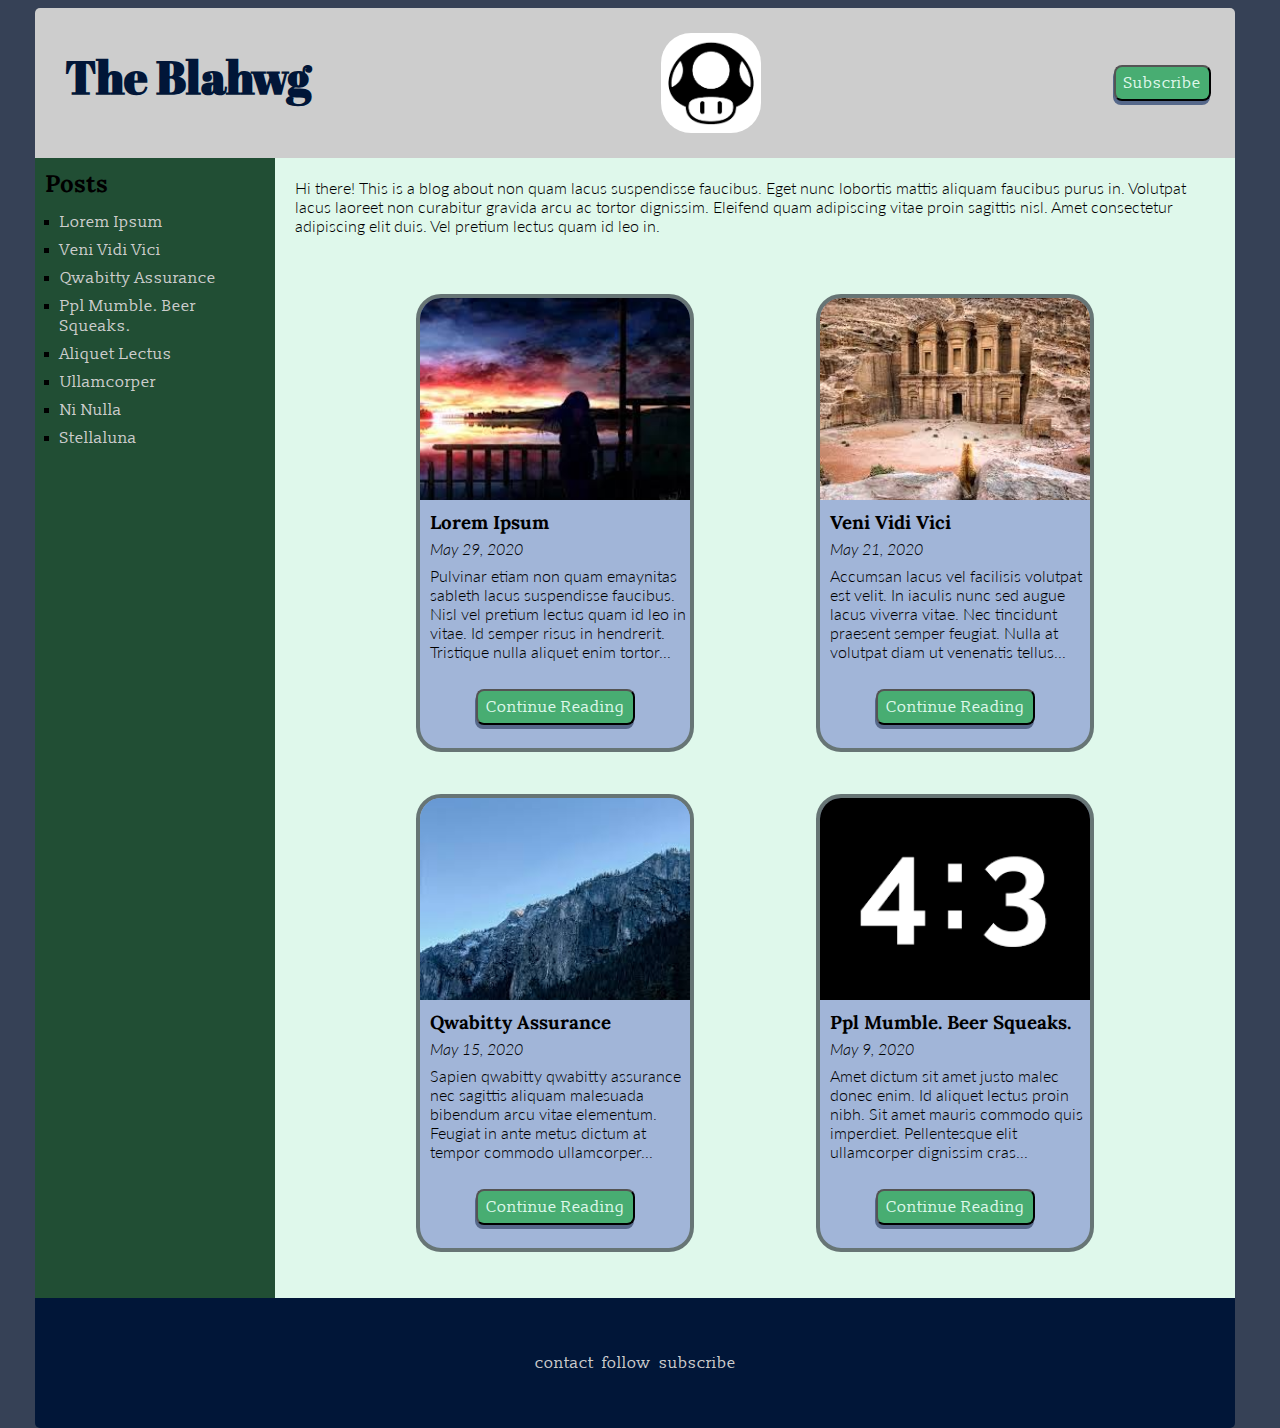
<file: index.html>
<!DOCTYPE html>
<html lang="en">
	<head>
		<meta charset="utf-8" />
		<title>The Blahwg</title>
		<meta name="description" content="The Blahwg grows when you aren't watching" />
		<meta content="width=device-width, initial-scale=1, maximum-scale=1" name="viewport" />
		<link rel="stylesheet" href="css/style.css">
		<link href="https://fonts.googleapis.com/css2?family=Abril+Fatface&family=Lato:ital,wght@0,100;0,300;0,400;0,700;0,900;1,100;1,300;1,400;1,700;1,900&family=Lora:ital,wght@0,400;0,500;0,600;0,700;1,400;1,500;1,600;1,700&family=Slabo+13px&display=swap" rel="stylesheet">
	</head>
	<body>
		<div class="homeContainer">
			<div class="header">
				<h1>The Blahwg</h1>
				<img class="headerIcon" src="images/mushroom.png" alt="Toadstool" />
				<a href="pages/subscribe.html"><button class="button">Subscribe</button></a>
			</div>
			<div class="sidebar">
				<h2>Posts</h2>
				<ol>
					<li><a href="pages/post.html">Lorem Ipsum</a></li>
					<li><a href="pages/post.html">Veni Vidi Vici</a></li>
					<li><a href="pages/post.html">Qwabitty Assurance</a></li>
					<li><a href="pages/post.html">Ppl Mumble. Beer Squeaks.</a></li>
					<li><a href="pages/post.html">Aliquet Lectus</a></li>
					<li><a href="pages/post.html">Ullamcorper</a></li>
					<li><a href="pages/post.html">Ni Nulla</a></li>
					<li><a href="pages/post.html">Stellaluna</a></li>
				</ol>
			</div>
			<div class="intro">
				<p>Hi there! This is a blog about non quam lacus suspendisse faucibus. Eget nunc lobortis mattis aliquam faucibus purus in. Volutpat lacus laoreet non curabitur gravida arcu ac tortor dignissim. Eleifend quam adipiscing vitae proin sagittis nisl. Amet consectetur adipiscing elit duis. Vel pretium lectus quam id leo in.</p>
			</div>
			<ol class="recentPosts">
				<li class="card">
					<img class="cardImage" src="images/reflect.jpeg" alt="Sunset reflection" />
					<h3>Lorem Ipsum</h3>
					<p><em>May 29, 2020</em></p>
					<p>Pulvinar etiam non quam emaynitas sableth lacus suspendisse faucibus. Nisl vel pretium lectus quam id leo in vitae. Id semper risus in hendrerit. Tristique nulla aliquet enim tortor...</p>
					<a class ="continueReading" href="pages/post.html"><button class="button">Continue Reading</button></a>
					</li>
				<li class="card">
					<img class="cardImage" src="images/indy.jpeg" alt="Stone palace" />
					<h3>Veni Vidi Vici</h3>
					<p><em>May 21, 2020</em></p>
					<p>Accumsan lacus vel facilisis volutpat est velit. In iaculis nunc sed augue lacus viverra vitae. Nec tincidunt praesent semper feugiat. Nulla at volutpat diam ut venenatis tellus...</p>
					<a class ="continueReading" href="pages/post.html"><button class="button">Continue Reading</button></a>
					</li>
				<li class="card">
					<img class="cardImage" src="images/granite.jpeg" alt="Yosemite" />
					<h3>Qwabitty Assurance</h3>
					<p><em>May 15, 2020</em></p>
					<p>Sapien qwabitty qwabitty  assurance nec sagittis aliquam malesuada bibendum arcu vitae elementum. Feugiat in ante metus dictum at tempor commodo ullamcorper...</p>
					<a class ="continueReading" href="pages/post.html"><button class="button">Continue Reading</button></a>
					</li>
				<li class="card">
					<img class="cardImage" src="images/fourbythree.png" alt="4:3" />
					<h3>Ppl Mumble. Beer Squeaks.</h3>
					<p><em>May 9, 2020</em></p>
					<p>Amet dictum sit amet justo malec donec enim. Id aliquet lectus proin nibh. Sit amet mauris commodo quis imperdiet. Pellentesque elit ullamcorper dignissim cras...</p>
					<a class ="continueReading" href="pages/post.html"><button class="button">Continue Reading</button></a>
					</li>
				</ol>
			<div class="footer">
				<div class="footerItem"><a href="pages/subscribe.html">contact</a></div>
				<div class="footerItem"><a href="pages/subscribe.html">follow</a></div>
				<div class="footerItem"><a href="pages/subscribe.html">subscribe</a></div>
			</div>
		</div>
	</body>
</html>
</file>
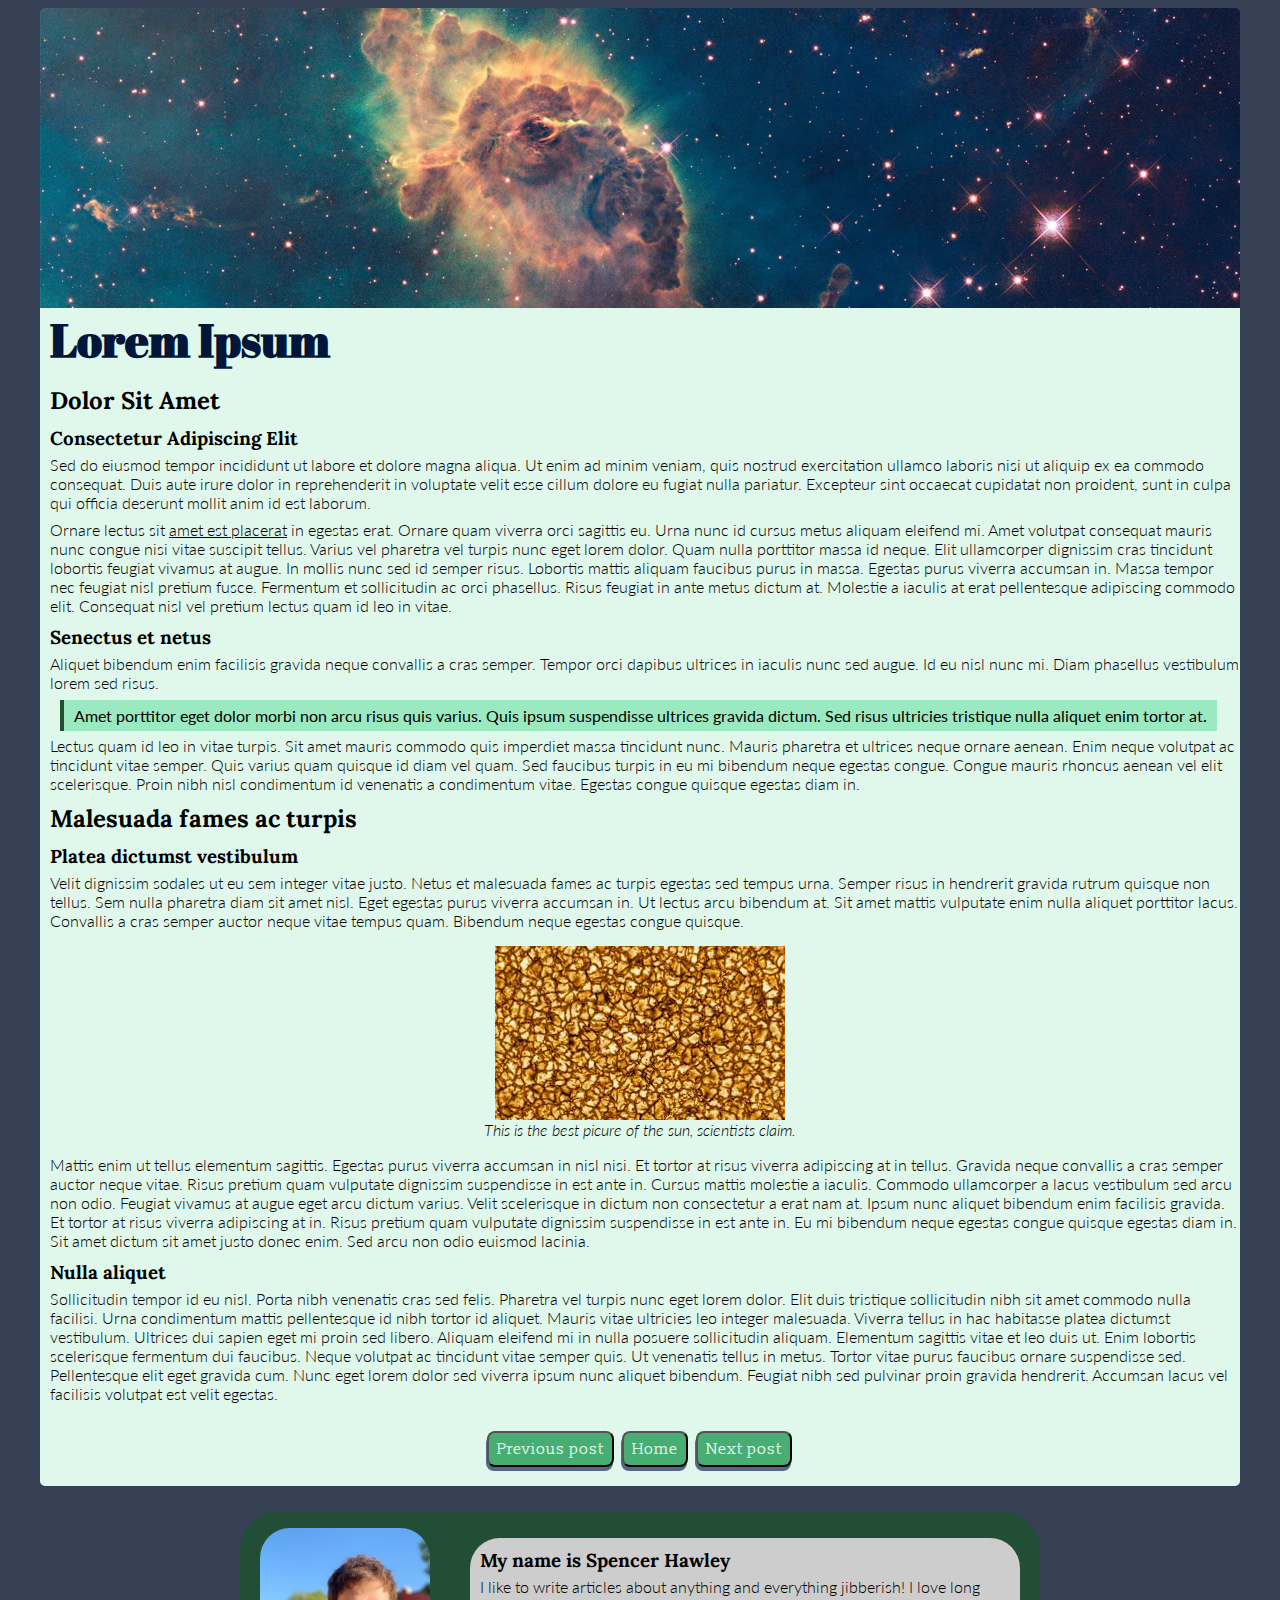
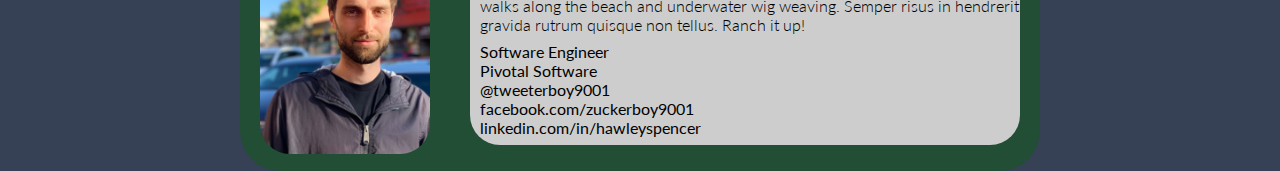
<file: pages/post.html>
<!DOCTYPE html>
<html lang="en">
    <head>
        <meta charset="utf-8" />
        <title>Lorem Ipsum</title>
		<meta name="description" content="Miss Ipsum and I go way back" />
		<meta content="width=device-width, initial-scale=1, maximum-scale=1" name="viewport" />
        <link rel="stylesheet" href="../css/style.css">
        <link href="https://fonts.googleapis.com/css2?family=Abril+Fatface&family=Lato:ital,wght@0,100;0,300;0,400;0,700;0,900;1,100;1,300;1,400;1,700;1,900&family=Lora:ital,wght@0,400;0,500;0,600;0,700;1,400;1,500;1,600;1,700&family=Slabo+13px&display=swap" rel="stylesheet">
    </head>
    <body>
		<div class="postContainer">
			<img class="picture" src="../images/space.jpeg" alt="Starry space" />
			<article class="content">
                <h1>Lorem Ipsum</h1>
                <section>
                    <h2>Dolor Sit Amet</h2>
                    <h3>Consectetur Adipiscing Elit</h3>
                    <p>Sed do eiusmod tempor incididunt ut labore et dolore magna aliqua. Ut enim ad minim veniam, quis nostrud exercitation ullamco laboris nisi ut aliquip ex ea commodo consequat. Duis aute irure dolor in reprehenderit in voluptate velit esse cillum dolore eu fugiat nulla pariatur. Excepteur sint occaecat cupidatat non proident, sunt in culpa qui officia deserunt mollit anim id est laborum.</p>
                    <p>Ornare lectus sit <u>amet est placerat</u> in egestas erat. Ornare quam viverra orci sagittis eu. Urna nunc id cursus metus aliquam eleifend mi. Amet volutpat consequat mauris nunc congue nisi vitae suscipit tellus. Varius vel pharetra vel turpis nunc eget lorem dolor. Quam nulla porttitor massa id neque. Elit ullamcorper dignissim cras tincidunt lobortis feugiat vivamus at augue. In mollis nunc sed id semper risus. Lobortis mattis aliquam faucibus purus in massa. Egestas purus viverra accumsan in. Massa tempor nec feugiat nisl pretium fusce. Fermentum et sollicitudin ac orci phasellus. Risus feugiat in ante metus dictum at. Molestie a iaculis at erat pellentesque adipiscing commodo elit. Consequat nisl vel pretium lectus quam id leo in vitae.</p>
                    <h3>Senectus et netus</h3>
                    <p>Aliquet bibendum enim facilisis gravida neque convallis a cras semper. Tempor orci dapibus ultrices in iaculis nunc sed augue. Id eu nisl nunc mi. Diam phasellus vestibulum lorem sed risus.</p>
                    <blockquote>Amet porttitor eget dolor morbi non arcu risus quis varius. Quis ipsum suspendisse ultrices gravida dictum. Sed risus ultricies tristique nulla aliquet enim tortor at.</blockquote>
                    <p>Lectus quam id leo in vitae turpis. Sit amet mauris commodo quis imperdiet massa tincidunt nunc. Mauris pharetra et ultrices neque ornare aenean. Enim neque volutpat ac tincidunt vitae semper. Quis varius quam quisque id diam vel quam. Sed faucibus turpis in eu mi bibendum neque egestas congue. Congue mauris rhoncus aenean vel elit scelerisque. Proin nibh nisl condimentum id venenatis a condimentum vitae. Egestas congue quisque egestas diam in.</p>
                </section>
                <section>
                    <h2>Malesuada fames ac turpis</h2>
                    <h3>Platea dictumst vestibulum</h3>
                    <p>Velit dignissim sodales ut eu sem integer vitae justo. Netus et malesuada fames ac turpis egestas sed tempus urna. Semper risus in hendrerit gravida rutrum quisque non tellus. Sem nulla pharetra diam sit amet nisl. Eget egestas purus viverra accumsan in. Ut lectus arcu bibendum at. Sit amet mattis vulputate enim nulla aliquet porttitor lacus. Convallis a cras semper auctor neque vitae tempus quam. Bibendum neque egestas congue quisque.</p>
                    <figure>
                        <img src="../images/sun.jpeg" alt="The surface of the sun" class="articleImage" />
                        <figcaption><em>This is the best picure of the sun, scientists claim.</em></figcaption>
                    </figure>
                    <p>Mattis enim ut tellus elementum sagittis. Egestas purus viverra accumsan in nisl nisi. Et tortor at risus viverra adipiscing at in tellus. Gravida neque convallis a cras semper auctor neque vitae. Risus pretium quam vulputate dignissim suspendisse in est ante in. Cursus mattis molestie a iaculis. Commodo ullamcorper a lacus vestibulum sed arcu non odio. Feugiat vivamus at augue eget arcu dictum varius. Velit scelerisque in dictum non consectetur a erat nam at. Ipsum nunc aliquet bibendum enim facilisis gravida. Et tortor at risus viverra adipiscing at in. Risus pretium quam vulputate dignissim suspendisse in est ante in. Eu mi bibendum neque egestas congue quisque egestas diam in. Sit amet dictum sit amet justo donec enim. Sed arcu non odio euismod lacinia.</p>
                    <h3>Nulla aliquet</h3>
                    <p>Sollicitudin tempor id eu nisl. Porta nibh venenatis cras sed felis. Pharetra vel turpis nunc eget lorem dolor. Elit duis tristique sollicitudin nibh sit amet commodo nulla facilisi. Urna condimentum mattis pellentesque id nibh tortor id aliquet. Mauris vitae ultricies leo integer malesuada. Viverra tellus in hac habitasse platea dictumst vestibulum. Ultrices dui sapien eget mi proin sed libero. Aliquam eleifend mi in nulla posuere sollicitudin aliquam. Elementum sagittis vitae et leo duis ut. Enim lobortis scelerisque fermentum dui faucibus. Neque volutpat ac tincidunt vitae semper quis. Ut venenatis tellus in metus. Tortor vitae purus faucibus ornare suspendisse sed. Pellentesque elit eget gravida cum. Nunc eget lorem dolor sed viverra ipsum nunc aliquet bibendum. Feugiat nibh sed pulvinar proin gravida hendrerit. Accumsan lacus vel facilisis volutpat est velit egestas.</p>
                </section>
            </article>
			<div class="nav">
                <a href="post.html"><button class="button">Previous post</button></a>
                <a href="../index.html"><button class="button">Home</button></a>
                <a href="post.html"><button class="button">Next post</button></a>
            </div>
			<div class="aboutAuthor">
                <img src="../images/me.jpeg" alt="Cute guy dot jaypeg" class="profilePic" />
                <div class="authorTextbox">
                    <h3>My name is Spencer Hawley</h3>
                    <p>I like to write articles about anything and everything jibberish! I love long walks along the beach and underwater wig weaving. Semper risus in hendrerit gravida rutrum quisque non tellus. Ranch it up!</p>
                    <p><strong>Software Engineer<br />
                        Pivotal Software<br />
                        @tweeterboy9001<br />
                        facebook.com/zuckerboy9001<br />
                        linkedin.com/in/hawleyspencer</strong>
                    </p>
                </div>
            </div>
		</div>
	</body>
</html>
</file>
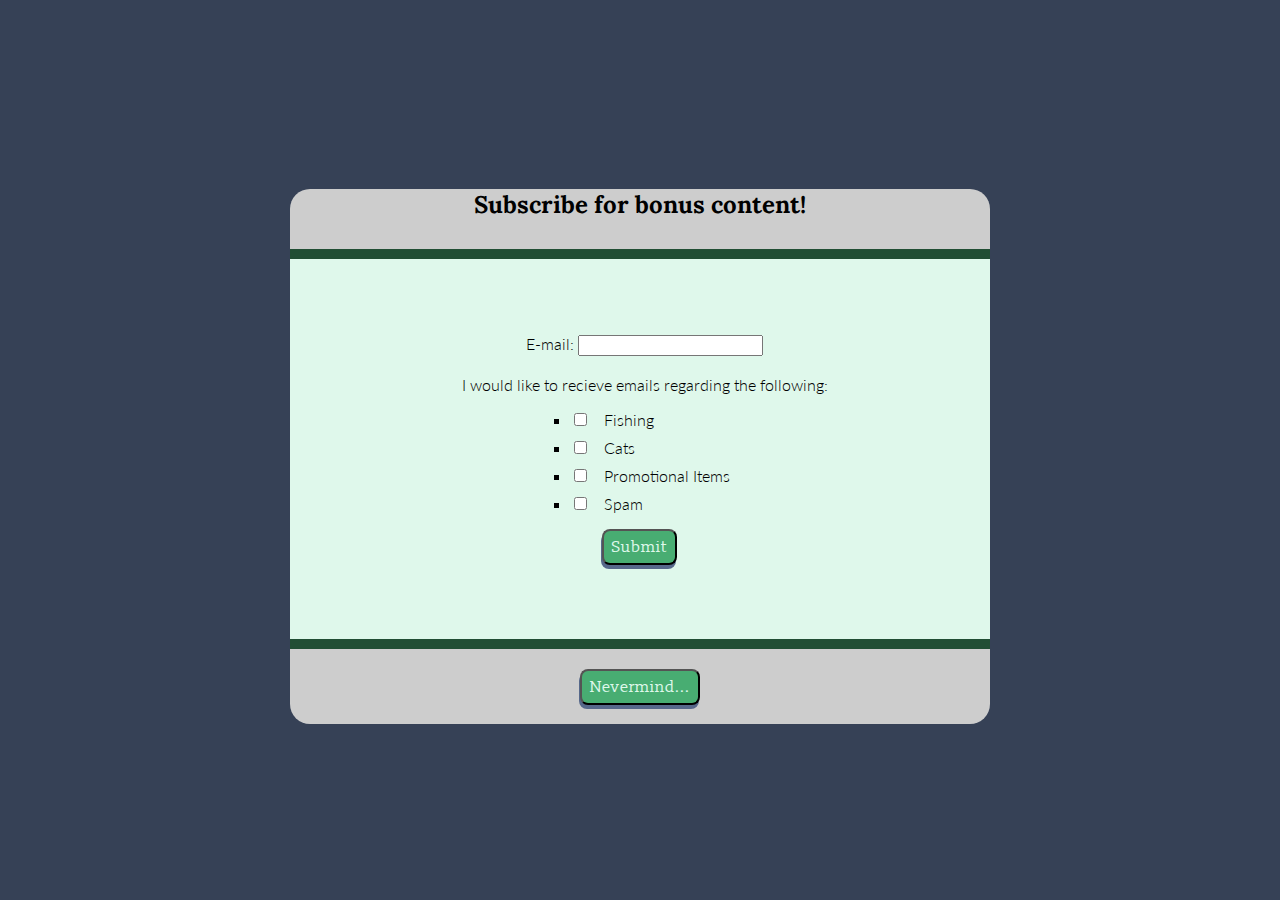
<file: pages/subscribe.html>
<!DOCTYPE html>
<html lang="en">
    <head>
        <meta charset="utf-8" />
        <title>Subscribe to The Blahwg</title>
		<meta name="description" content="Subscribe to The Blahwg for emails and stuff" />
		<meta content="width=device-width, initial-scale=1, maximum-scale=1" name="viewport" />
        <link rel="stylesheet" href="../css/style.css">
        <link href="https://fonts.googleapis.com/css2?family=Abril+Fatface&family=Lato:ital,wght@0,100;0,300;0,400;0,700;0,900;1,100;1,300;1,400;1,700;1,900&family=Lora:ital,wght@0,400;0,500;0,600;0,700;1,400;1,500;1,600;1,700&family=Slabo+13px&display=swap" rel="stylesheet">
    </head>
    <body>
		<div class="subscribeContainer">
			<h2 class="enticement">Subscribe for bonus content!</h2>
            <form class="form">
                <span>
                    <label for="mail">E-mail:</label>
                    <input type="email" id="mail" name="user_email" />
                </span>
                <p><br />I would like to recieve emails regarding the following:</p>
                <ul>
                    <li>
                        <input type="checkbox" id="fishing" unchecked />
                        <label for="fishing">Fishing</label>
                    </li>
                    <li>
                        <input type="checkbox" id="cats" unchecked />
                        <label for="cats">Cats</label>
                    </li>
                    <li>
                        <input type="checkbox" id="promo" unchecked />
                        <label for="promo">Promotional Items</label>
                    </li>
                    <li>
                        <input type="checkbox" id="spam" unchecked />
                        <label for="spam">Spam</label>
                    </li>
                </ul>
                <span><button class="button">Submit</button></span>
            </form>
			<div class="homeButton">
                <a href="../index.html"><button class="button">Nevermind...</button></a>
            </div>
		</div>
	</body>
</html>
</file>
<file: css/style.css>
@import "post.css";
@import "home.css";
@import "subscribe.css";

.button {
    display: inline-block;
    margin: 0 4px 0 4px;
    padding: 6px 8px;
    font-family: 'Slabo 13px', serif;
    font-size: 16px;
    cursor: pointer;
    text-align: center;
    color: #DFF8EB;
    background-color: #48AD72;
    border-radius: 8px;
    box-shadow: -1px 4px #56688A;
}
  
.button:hover {
    background-color: #368156
}
  
.button:active {
    background-color: #214E34;
    box-shadow: -1px 1px #364156;
    transform: translateY(3px);
}

h1 {
    font-family: 'Abril Fatface', cursive;
    font-size: 46px;
    color: #011638;
    margin: 0 0 15px 10px;
}

h2,
h3 {
    font-family: 'Lora', serif;
    margin: 10px 0 5px 10px;
    font-weight: bolder;
}

p,
label {
    font-family: 'Lato', sans-serif;
    margin: 0 0 8px 10px;
    font-size: 16px;
    font-weight: 300;
}

a {
    font-family: 'Slabo 13px', serif;
    text-decoration: none;
    color: #CDCDCD
}

a:hover {
    color: #DFF8EB
}

body {
    background-color: #364156
}

ol,
ul {
    list-style: square;
    padding-left: 25px;
    margin: 0 0 15px 0;
}

li {
    padding-top: 8px;
    padding-right: 5px;
}
</file>
